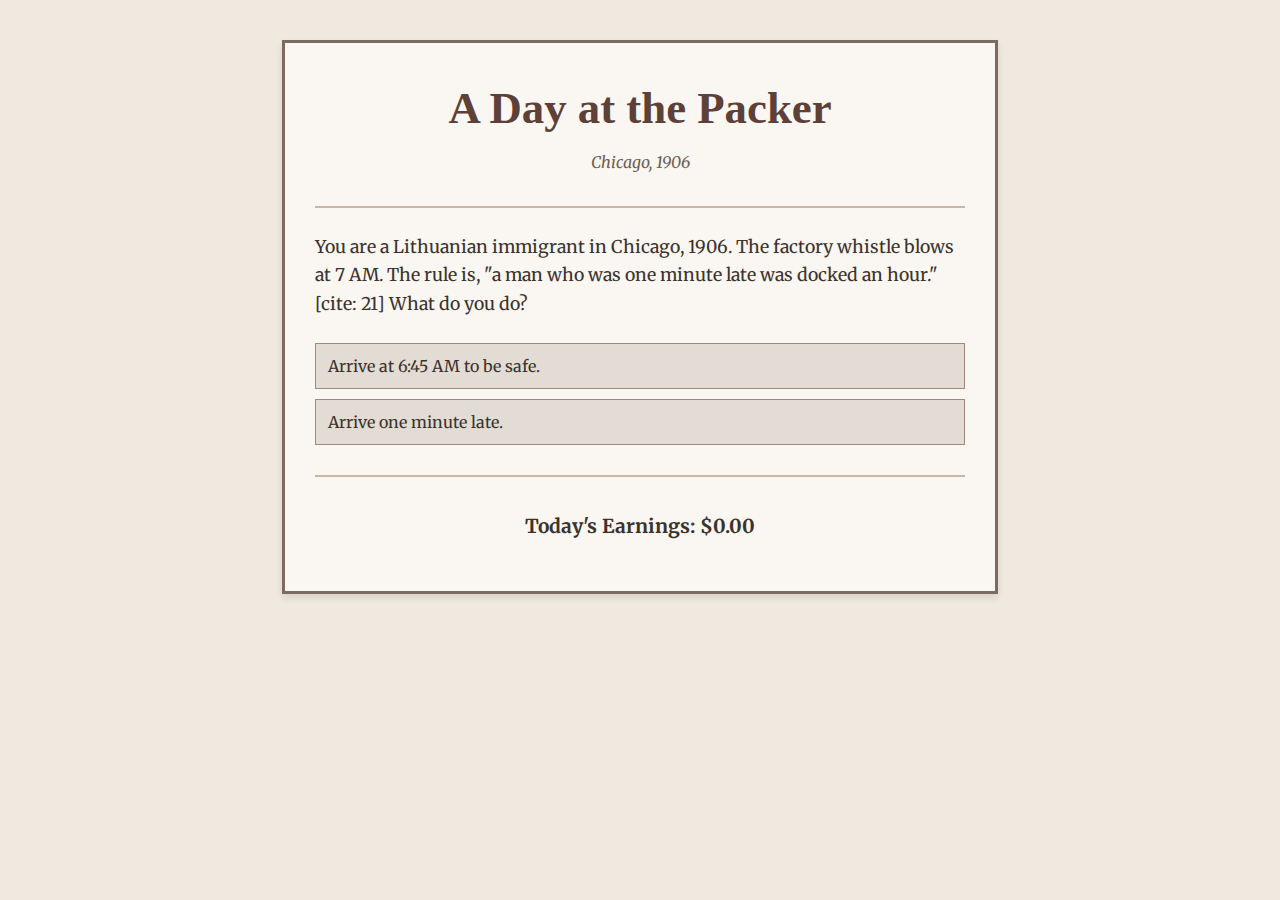
<file: index.html>
<!DOCTYPE html>
<html lang="en">
<head>
    <meta charset="UTF-8">
    <meta name="viewport" content="width=device-width, initial-scale=1.0">
    <title>A Day at the Packer</title>
    <link rel="preconnect" href="https://fonts.googleapis.com">
    <link rel="preconnect" href="https://fonts.gstatic.com" crossorigin>
    <link href="https://fonts.googleapis.com/css2?family=IM+Fell+English+SC&family=Merriweather:ital,wght@0,400;0,700;1,400&display=swap" rel="stylesheet">
    <link rel="stylesheet" href="jungle_style.css">
</head>
<body>
    <div id="game-container">
        <header>
            <h1>A Day at the Packer</h1>
            <p class="subtitle">Chicago, 1906</p>
        </header>
        <div id="story-text"></div>
        <div id="choices-container"></div>
        <div id="stats-container">
            <p>Today's Earnings: $<span id="earnings">0.00</span></p>
        </div>
    </div>
    <script src="jungle_script.js"></script>
</body>
</html>
</file>
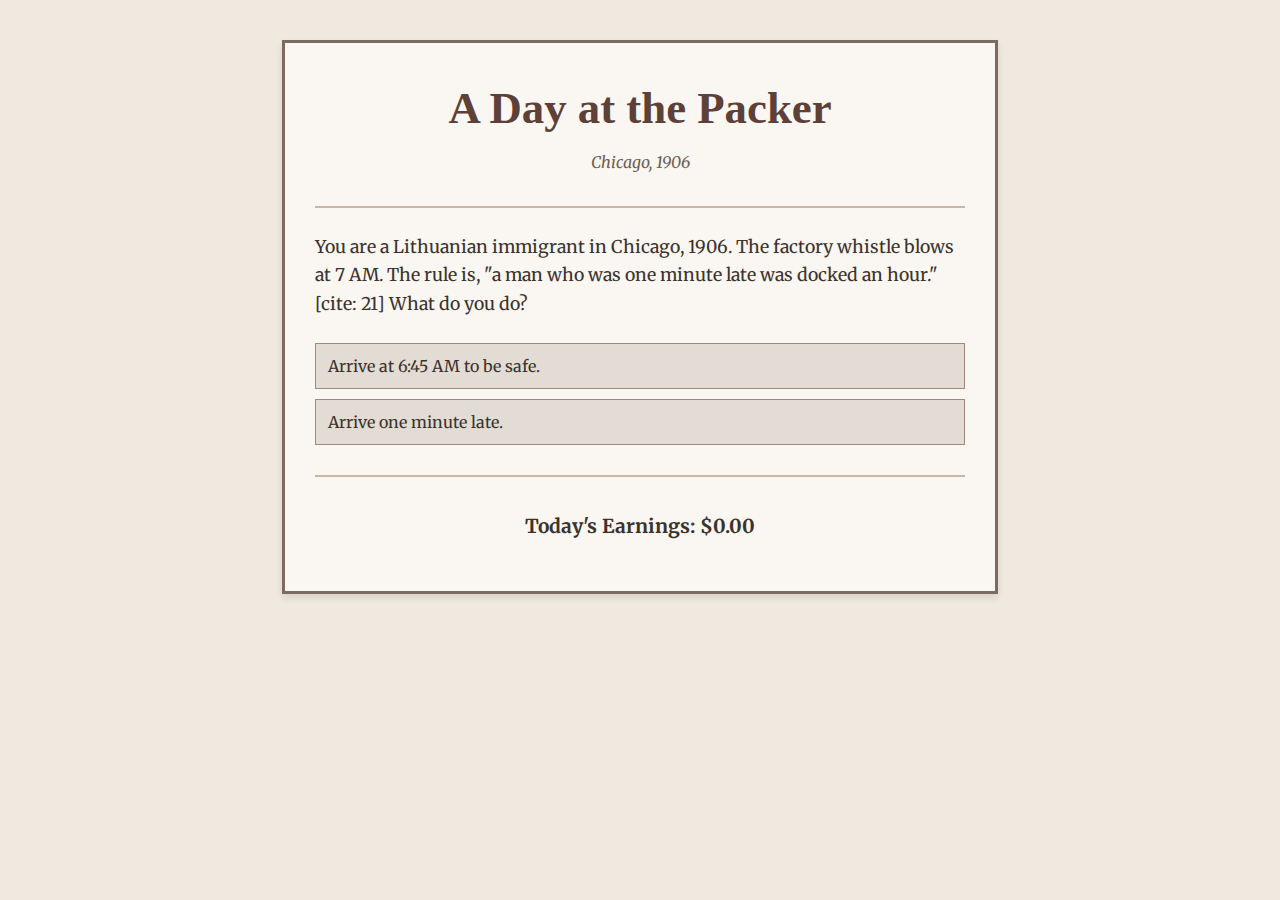
<file: jungle_index.html>
<!DOCTYPE html>
<html lang="en">
<head>
    <meta charset="UTF-8">
    <meta name="viewport" content="width=device-width, initial-scale=1.0">
    <title>A Day at the Packer</title>
    <link rel="preconnect" href="https://fonts.googleapis.com">
    <link rel="preconnect" href="https://fonts.gstatic.com" crossorigin>
    <link href="https://fonts.googleapis.com/css2?family=IM+Fell+English+SC&family=Merriweather:ital,wght@0,400;0,700;1,400&display=swap" rel="stylesheet">
    <link rel="stylesheet" href="jungle_style.css">
</head>
<body>
    <div id="game-container">
        <header>
            <h1>A Day at the Packer</h1>
            <p class="subtitle">Chicago, 1906</p>
        </header>
        <div id="story-text"></div>
        <div id="choices-container"></div>
        <div id="stats-container">
            <p>Today's Earnings: $<span id="earnings">0.00</span></p>
        </div>
    </div>
    <script src="jungle_script.js"></script>
</body>
</html>
</file>
<file: jungle_style.css>
body {
    font-family: 'Merriweather', serif;
    background-color: #f0e9e0;
    color: #3a332d;
    line-height: 1.6;
    margin: 0;
    padding: 20px;
}

#game-container {
    max-width: 650px;
    margin: 20px auto;
    padding: 30px;
    border: 3px solid #7d6b5f;
    background-color: #faf6f2;
    box-shadow: 0 4px 8px rgba(0,0,0,0.1);
}

header {
    text-align: center;
    border-bottom: 2px solid #c8b7a6;
    padding-bottom: 15px;
    margin-bottom: 25px;
}

h1 {
    font-family: 'IM Fell English SC', serif;
    font-size: 2.8em;
    color: #5d4037;
    margin: 0;
}

.subtitle {
    font-style: italic;
    color: #6d5f53;
    margin-top: 5px;
}

#story-text {
    margin-bottom: 25px;
    font-size: 1.1em;
}

.choice-button {
    display: block;
    width: 100%;
    padding: 12px;
    margin-top: 10px;
    font-size: 1em;
    font-family: 'Merriweather', serif;
    cursor: pointer;
    background-color: #e3dcd5;
    color: #3a332d;
    border: 1px solid #a1887f;
    text-align: left;
    transition: background-color 0.3s, transform 0.2s;
}

.choice-button:hover {
    background-color: #d7ccc8;
    transform: translateY(-2px);
}

#stats-container {
    margin-top: 30px;
    padding-top: 15px;
    border-top: 2px solid #c8b7a6;
    font-weight: bold;
    font-size: 1.2em;
    text-align: center;
}
</file>
